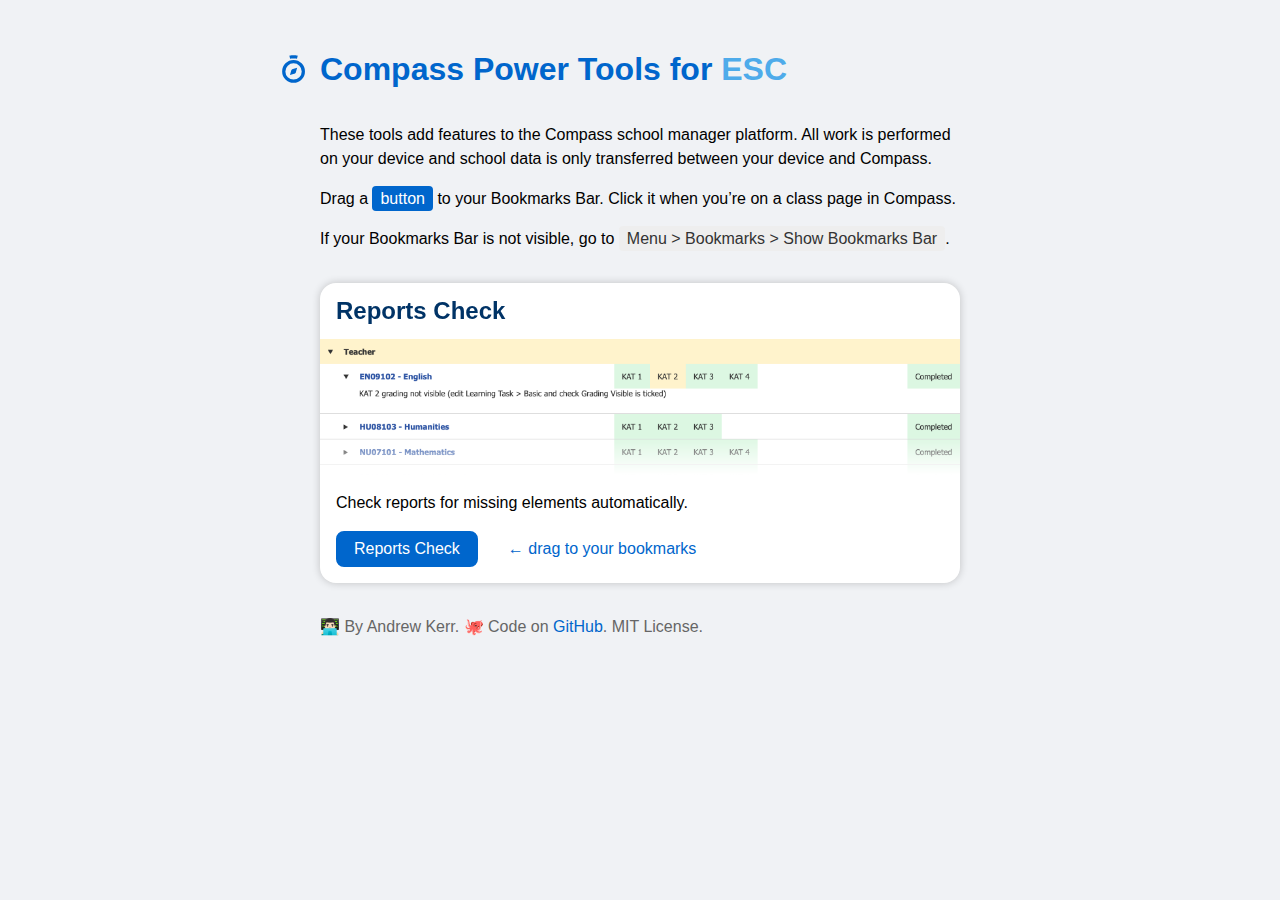
<file: esc/index.html>
<!DOCTYPE html>
<html xmlns="http://www.w3.org/1999/xhtml" xml:lang="en">
<head>
  <meta charset="utf-8">
  <title>Compass Power Tools</title>
<style type="text/css">
  body {
    font-family: sans-serif;
    line-height: 1;
    margin: 1rem auto 0;
    padding: 1rem;
    max-width: 40rem;
    background-color: #f0f2f5;
  }
  p {
    line-height: 1.5;
  }
  header {
    display: flex;
    align-items: center;
  }
  section {
    margin: 2rem 0;
    background: white;
    border-radius: 1rem;
    box-shadow: 0 0 0.5rem 0 rgba(0,0,0,0.2);
    transition: box-shadow 0.2s ease;
  }
  section:hover {
    box-shadow: 0 0 1rem 0 rgba(0,0,0,0.2);
  }
  h1,
  summary,
  a,
  a:visited {
    color: #06c;
    text-decoration: none;
  }
  summary {
    font-weight: bold;
    margin-bottom: 2rem;
  }
  h2 {
    margin: 0;
    padding: 1rem;
    color: #036;
  }
  .hero {
    position: relative;
    max-height: 12rem;
    overflow: hidden;
    -webkit-mask-image: linear-gradient(to bottom, black 80%, transparent 100%);
    mask-image: linear-gradient(to bottom, black 80%, transparent 100%);
  }
  .hero img {
    width: 100%;
  }
  section p {
    margin: 0;
    padding: 1rem;
  }
  .button {
    display: inline-block;
    position: relative;
    margin: 0 1rem 1rem;
    padding: 0.5rem 1rem;
    border-radius: 0.5rem;
    background-color: #06c;
    border: #06c 2px solid;
    color: white;
    text-decoration: none;
    transition: background-color 0.2s ease, color 0.2s ease;
  }
  .button:hover {
    background-color: white;
    color: #06c;
  }
  code,
  kbd {
    font-family: sans-serif;
    padding: 0.25rem 0.5rem;
    border-radius: 0.25rem;
  }
  code {
    background-color: #06c;
    color: white;
  }
  kbd {
    background-color: #eee;
    color: #333;
  }
  footer {
    color: #666;
  }
  @media (min-width: 800px) {
    header {
      margin-left: -3rem;
    }
    .button:before {
      content: '↑ Drag the button to your Bookmarks Bar to use in Compass.';
      position: fixed;
      top: 0;
      left: 0;
      width: 100%;
      padding: 0 1rem;
      background-color: #06c;
      color: white;
      text-align: center;
      line-height: 1.5;
      height: 0;
      transition: height 0.2s ease, box-shadow 0.2s ease;
      overflow: hidden;
    }
    .button:hover:before {
      height: 1.5rem;
      box-shadow: 0 0 1rem 0 rgba(0,0,0,0.2);
    }
    .button:after {
      content: '← drag to your bookmarks';
      position: absolute;
      width: 12rem;
      left: 2rem;
      margin-left: 100%;
      transition: left 0.2s ease;
      color: #06c;
    }
    .button:hover:after {
      left: 1rem;
    }
  }
</style>
<script type="text/javascript">
document.addEventListener('DOMContentLoaded', event => { 
  var buttons = document.querySelectorAll('.button')
  Array.from(buttons).forEach(button => {
    button.addEventListener('click', event => {
      event.preventDefault()
      alert("Drag the button to your Bookmarks Bar to use in Compass.")
    })
  })
})
</script>
</head>
<body>
  <header>
    <svg xmlns="http://www.w3.org/2000/svg" viewbox="0 0 200 200" width="48px" height="48px">
      <defs>
        <style>.cls{fill:#06c;}</style>
      </defs>
      <path class="cls" d="M89.82,62.55a47.57,47.57,0,1,0,47.57,47.57A47.62,47.62,0,0,0,89.82,62.55Zm0,81.62a34.06,34.06,0,1,1,34.06-34A34.08,34.08,0,0,1,89.82,144.17Z"/>
      <path class="cls" d="M97.65,117l.14-.16.14-.16.13-.17.13-.17.12-.17c0-.06.08-.12.12-.17a1.88,1.88,0,0,0,.12-.18l.12-.18.11-.18.11-.19.1-.18a1.74,1.74,0,0,0,.1-.19l.1-.19.09-.19.09-.2a1.19,1.19,0,0,0,.08-.2l.09-.2c0-.06,0-.13.07-.2l.08-.2.06-.21a1.59,1.59,0,0,0,.07-.2l.06-.21.06-.21s0,0,0-.06l4.78-17.44L87.21,100h0l-.2,0-.22.06-.2.07-.21.07-.2.07-.2.08-.2.08-.2.09-.19.09-.2.09-.18.1-.2.1-.18.1-.18.11-.18.12-.18.11-.18.12-.17.12-.17.13a1.09,1.09,0,0,0-.17.13l-.16.13-.17.14-.16.14-.16.14-.15.14-.15.15-.15.16-.14.15a1.07,1.07,0,0,0-.14.16l-.15.16a1.83,1.83,0,0,1-.13.16l-.13.17a1.83,1.83,0,0,0-.13.16l-.13.18-.12.17-.12.18-.11.18a1.74,1.74,0,0,0-.11.18l-.11.18-.11.19-.09.19a1.14,1.14,0,0,0-.1.19l-.09.19-.09.2-.09.19c0,.07,0,.14-.08.2s0,.14-.08.2,0,.14-.07.21,0,.13-.07.2l-.06.21-.06.21-.06.21a.43.43,0,0,1,0,0L74.91,125l17.52-4.8h0l.21-.06.21-.06.21-.06.21-.07.2-.08.2-.07.2-.09.2-.08.19-.09.19-.1.19-.09.19-.1.19-.11.18-.11.18-.11.18-.11.17-.12.18-.13.17-.12.17-.13.16-.13.17-.14.15-.14.16-.14.16-.15.15-.15.15-.15.14-.15Z"/>
      <path class="cls" d="M89.8,55.77c-.62,0-1.23,0-1.85,0h-.27c-.54,0-1.08,0-1.61.09h-.2c-1.26.1-2.5.23-3.74.4h0c-1.63.23-3.24.53-4.83.91a1.87,1.87,0,0,1-.4,0A1.7,1.7,0,0,1,75.26,56l-2.6-9.73a1.71,1.71,0,0,1,1.24-2.1,66.92,66.92,0,0,1,7.48-1.35h0l.39,0,1.41-.15.65-.06,1.34-.1.68-.05,1.36-.06.64,0h.26l1.69,0h0c.57,0,1.13,0,1.69,0h.27l.63,0,1.36.06.68.05,1.34.1.65.06,1.41.15.39,0h0a66.52,66.52,0,0,1,7.48,1.35,1.71,1.71,0,0,1,1.25,2.1L104.34,56a1.7,1.7,0,0,1-1.64,1.26,1.72,1.72,0,0,1-.39,0c-1.6-.38-3.21-.68-4.84-.91h0c-1.24-.17-2.48-.3-3.73-.4h-.2l-1.62-.09h-.27c-.62,0-1.23,0-1.85,0Z"/>
    </svg>
    <h1><a href="https://compass.education">Compass</a> Power Tools for <span style="color: #4EABEA">ESC</span></h1>
  </header>
  <aside>
    <p>These tools add features to the Compass school manager platform. All work is performed on your device and school data is only transferred between your device and Compass.</p>
    <p>Drag a <code>button</code> to your Bookmarks Bar. Click it when you’re on a class page in Compass.</p>
    <p>If your Bookmarks Bar is not visible, go to <kbd>Menu &gt; Bookmarks &gt; Show Bookmarks Bar</kbd>.</p>
  </aside>
  <section>
    <div class="hero">
      <h2>Reports Check</h2>
      <img src="/reports-check.png"/>
    </div>
    <p>Check reports for missing elements automatically.</p>
    <a href="javascript:(function(){document.body.appendChild(document.createElement('script')).src='https://compass.learnding.au/esc/reports-check.js';})();" class="button">Reports Check</a>
  </section>
  <footer>
    <p>👨🏻‍💻 By Andrew Kerr. 🐙 Code on <a href="https://github.com/drewkerr/compass">GitHub</a>. MIT License.</p>
  </footer>
</body>
</html>
</file>
